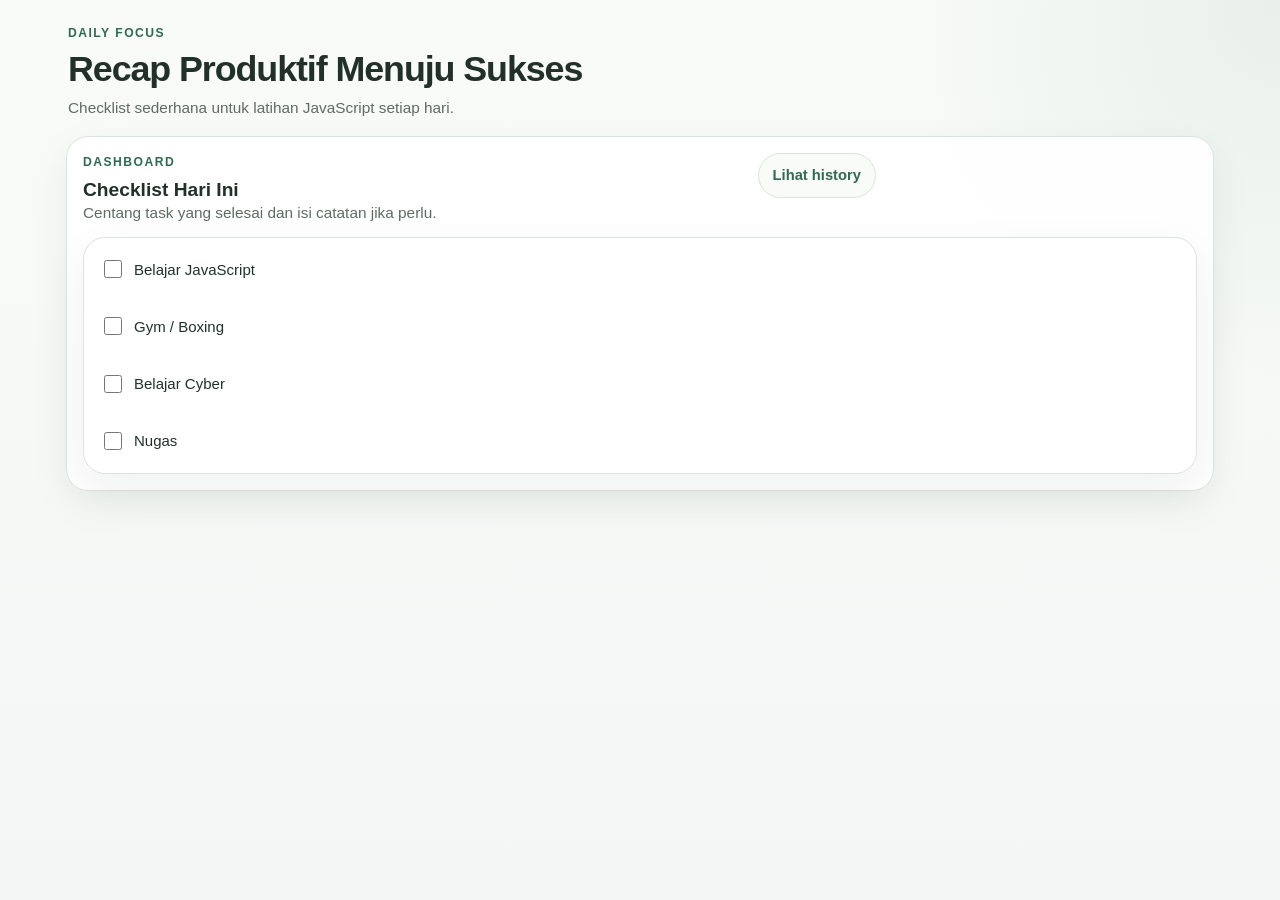
<file: index.html>
<!DOCTYPE html>
<html lang="en">
<head>
    <meta charset="UTF-8">
    <meta name="viewport" content="width=device-width, initial-scale=1.0">
    <title>To Do List yendy</title>
    <link rel="stylesheet" href="style.css">
</head>
<body>
    <main class="page-shell">
        <section class="hero">
            <p class="eyebrow">Daily Focus</p>
            <h1>
                Recap Produktif Menuju Sukses
            </h1>
            <h3 id="tanggalSekarang" class="page-subtitle">Checklist sederhana untuk latihan JavaScript setiap hari.</h3>
        </section>

        <section class="panel">
            <div class="panel-head">
                <div>
                    <p class="section-kicker">Dashboard</p>
                    <h2>Checklist Hari Ini</h2>
                    <p class="section-note">Centang task yang selesai dan isi catatan jika perlu.</p>
                </div>
                <a class="nav-pill" href="history.html">Lihat history</a>
                <a href="history.html"></a>
            </div>

            <ul id="task-list"></ul>
        </section>
    </main>
    <script src="script.js"></script>
</body>
</html>
</file>
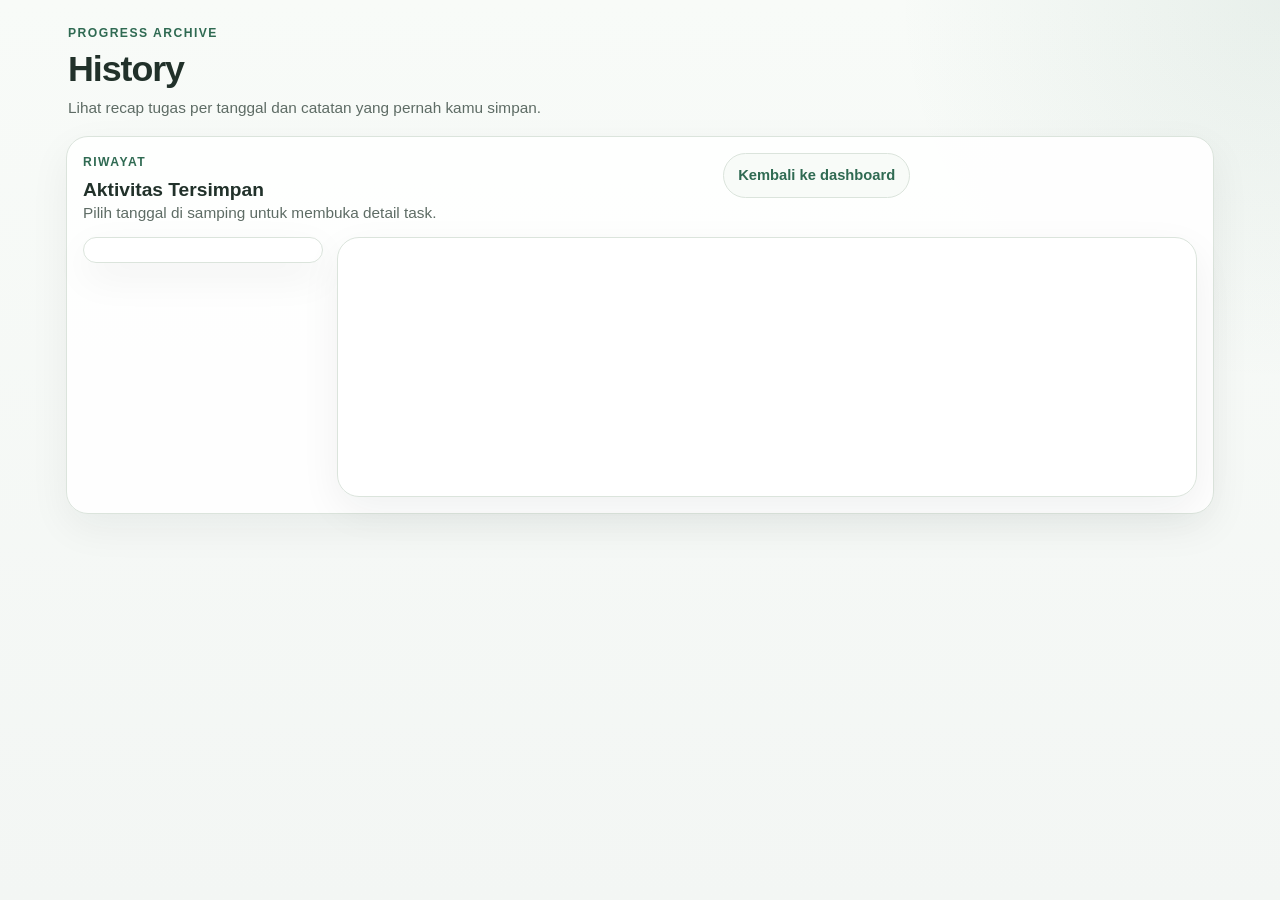
<file: history.html>
<!DOCTYPE html>
<html lang="en">
<head>
    <meta charset="UTF-8">
    <meta name="viewport" content="width=device-width, initial-scale=1.0">
    <title>History</title>
    <link rel="stylesheet" href="style.css">
</head>
<body>
    <main class="page-shell">
        <section class="hero hero-history">
            <p class="eyebrow">Progress Archive</p>
            <h1>
                History
            </h1>
            <p class="page-subtitle">Lihat recap tugas per tanggal dan catatan yang pernah kamu simpan.</p>
        </section>

        <section class="panel">
            <div class="panel-head">
                <div>
                    <p class="section-kicker">Riwayat</p>
                    <h2>Aktivitas Tersimpan</h2>
                    <p class="section-note">Pilih tanggal di samping untuk membuka detail task.</p>
                </div>
                <a class="nav-pill" href="index.html">Kembali ke dashboard</a>
                <a href="index.html"></a>
            </div>

            <div id="container">
                <div id="sidebar">
                    <!-- list tanggal akan diisi oleh JavaScript -->
                </div>
                <div id="content">
                    <!-- tasks akan diisi oleh JavaScript -->
                </div>
            </div>
        </section>
    </main>
    <script src="history.js"></script>
</body>
</html>
</file>
<file: style.css>
*,
*::before,
*::after {
  box-sizing: border-box;
  margin: 0;
  padding: 0;
}

:root {
  --bg: #f3f6f4;
  --surface: #ffffff;
  --surface-soft: #f8fbf8;
  --border: #dbe4dc;
  --border-soft: #e8eeea;
  --text: #21312a;
  --text-soft: #5e6c65;
  --text-muted: #849189;
  --accent: #2f6a52;
  --accent-soft: #e8f1ec;
  --shadow: 0 14px 40px rgba(22, 33, 28, 0.06);
  --radius-lg: 22px;
  --radius-md: 14px;
  --radius-sm: 10px;
}

html {
  -webkit-font-smoothing: antialiased;
}

body {
  min-height: 100vh;
  max-width: 1180px;
  margin: 0 auto;
  padding: 20px 16px 28px;
  background:
    radial-gradient(circle at top right, rgba(47, 106, 82, 0.08), transparent 24rem),
    linear-gradient(180deg, #f8fbf8 0%, #f3f6f4 100%);
  color: var(--text);
  font: 15px/1.55 "Segoe UI", Tahoma, Geneva, Verdana, sans-serif;
}

a {
  color: var(--accent);
  text-decoration: none;
}

a:hover {
  text-decoration: underline;
}

.page-shell {
  display: flex;
  flex-direction: column;
  gap: 16px;
}

.hero {
  padding: 4px 2px 0;
}

.eyebrow,
.section-kicker {
  margin-bottom: 6px;
  color: var(--accent);
  font-size: 0.76rem;
  font-weight: 700;
  letter-spacing: 0.12em;
  text-transform: uppercase;
}

h1 {
  margin-bottom: 6px;
  font-size: clamp(1.9rem, 2.8vw, 2.6rem);
  line-height: 1.15;
  letter-spacing: -0.03em;
  text-align: left;
}

h2 {
  font-size: 1.2rem;
  line-height: 1.2;
}

h3,
.page-subtitle,
.section-note {
  color: var(--text-soft);
  font-size: 0.96rem;
  font-weight: 500;
}

.page-subtitle {
  max-width: 760px;
  text-align: left;
}

.panel,
#sidebar,
#content,
#task-list {
  background: rgba(255, 255, 255, 0.92);
  border: 1px solid var(--border);
  border-radius: var(--radius-lg);
  box-shadow: var(--shadow);
}

.panel {
  padding: 16px;
}

.panel-head {
  display: flex;
  justify-content: space-between;
  align-items: flex-start;
  gap: 14px;
  margin-bottom: 12px;
}

.panel-head > div {
  min-width: 0;
}

.nav-pill {
  display: inline-flex;
  align-items: center;
  justify-content: center;
  padding: 10px 14px;
  border: 1px solid var(--border);
  border-radius: 999px;
  background: var(--surface-soft);
  font-size: 0.92rem;
  font-weight: 600;
  white-space: nowrap;
}

#task-list {
  list-style: none;
  padding: 6px;
}

#task-list li {
  list-style: none;
  display: flex;
  align-items: center;
  gap: 12px;
  flex-wrap: wrap;
  padding: 14px;
  border-radius: 16px;
  transition: background 0.16s ease, transform 0.16s ease;
}

#task-list li + li {
  margin-top: 6px;
}

#task-list li:hover {
  background: var(--surface-soft);
  transform: translateY(-1px);
}

#task-list input[type="checkbox"] {
  width: 18px;
  height: 18px;
  accent-color: var(--accent);
  flex-shrink: 0;
  cursor: pointer;
}

#task-list input[type="text"] {
  flex: 1;
  min-width: 220px;
  padding: 9px 12px;
  border: 1px solid var(--border);
  border-radius: var(--radius-sm);
  background: #fff;
  color: var(--text);
  font-size: 0.94rem;
  outline: none;
}

#task-list input[type="text"]::placeholder {
  color: var(--text-muted);
}

#task-list input[type="text"]:focus {
  border-color: #9ab8a8;
  box-shadow: 0 0 0 3px rgba(47, 106, 82, 0.1);
}

#container {
  display: grid;
  grid-template-columns: 240px minmax(0, 1fr);
  gap: 14px;
  align-items: start;
}

#sidebar {
  padding: 12px;
  display: flex;
  flex-direction: column;
  gap: 8px;
}

#sidebar button {
  width: 100%;
  padding: 11px 12px;
  border: 1px solid var(--border);
  border-radius: 12px;
  background: #fff;
  color: var(--text-soft);
  font-size: 0.92rem;
  font-weight: 600;
  text-align: left;
  cursor: pointer;
  transition: background 0.16s ease, border-color 0.16s ease, color 0.16s ease;
}

#sidebar button:hover {
  background: var(--accent-soft);
  border-color: #bfd2c6;
  color: var(--accent);
}

#content {
  min-height: 260px;
  padding: 12px;
}

#content:empty::before {
  content: "Pilih tanggal di samping untuk melihat riwayat task kamu.";
  display: block;
  padding: 14px;
  border: 1px dashed var(--border);
  border-radius: 14px;
  background: var(--surface-soft);
  color: var(--text-muted);
}

#content li {
  list-style: none;
  padding: 14px;
  border: 1px solid var(--border-soft);
  border-radius: 14px;
  background: var(--surface-soft);
  color: var(--text);
  line-height: 1.55;
}

#content li + li {
  margin-top: 8px;
}

@media (max-width: 768px) {
  body {
    padding: 14px 10px 20px;
  }

  .page-shell {
    gap: 12px;
  }

  .panel {
    padding: 12px;
  }

  .panel-head {
    flex-direction: column;
    align-items: stretch;
    gap: 10px;
  }

  .nav-pill {
    width: 100%;
  }

  #container {
    grid-template-columns: 1fr;
  }

  #task-list input[type="text"] {
    min-width: 100%;
  }
}
</file>
